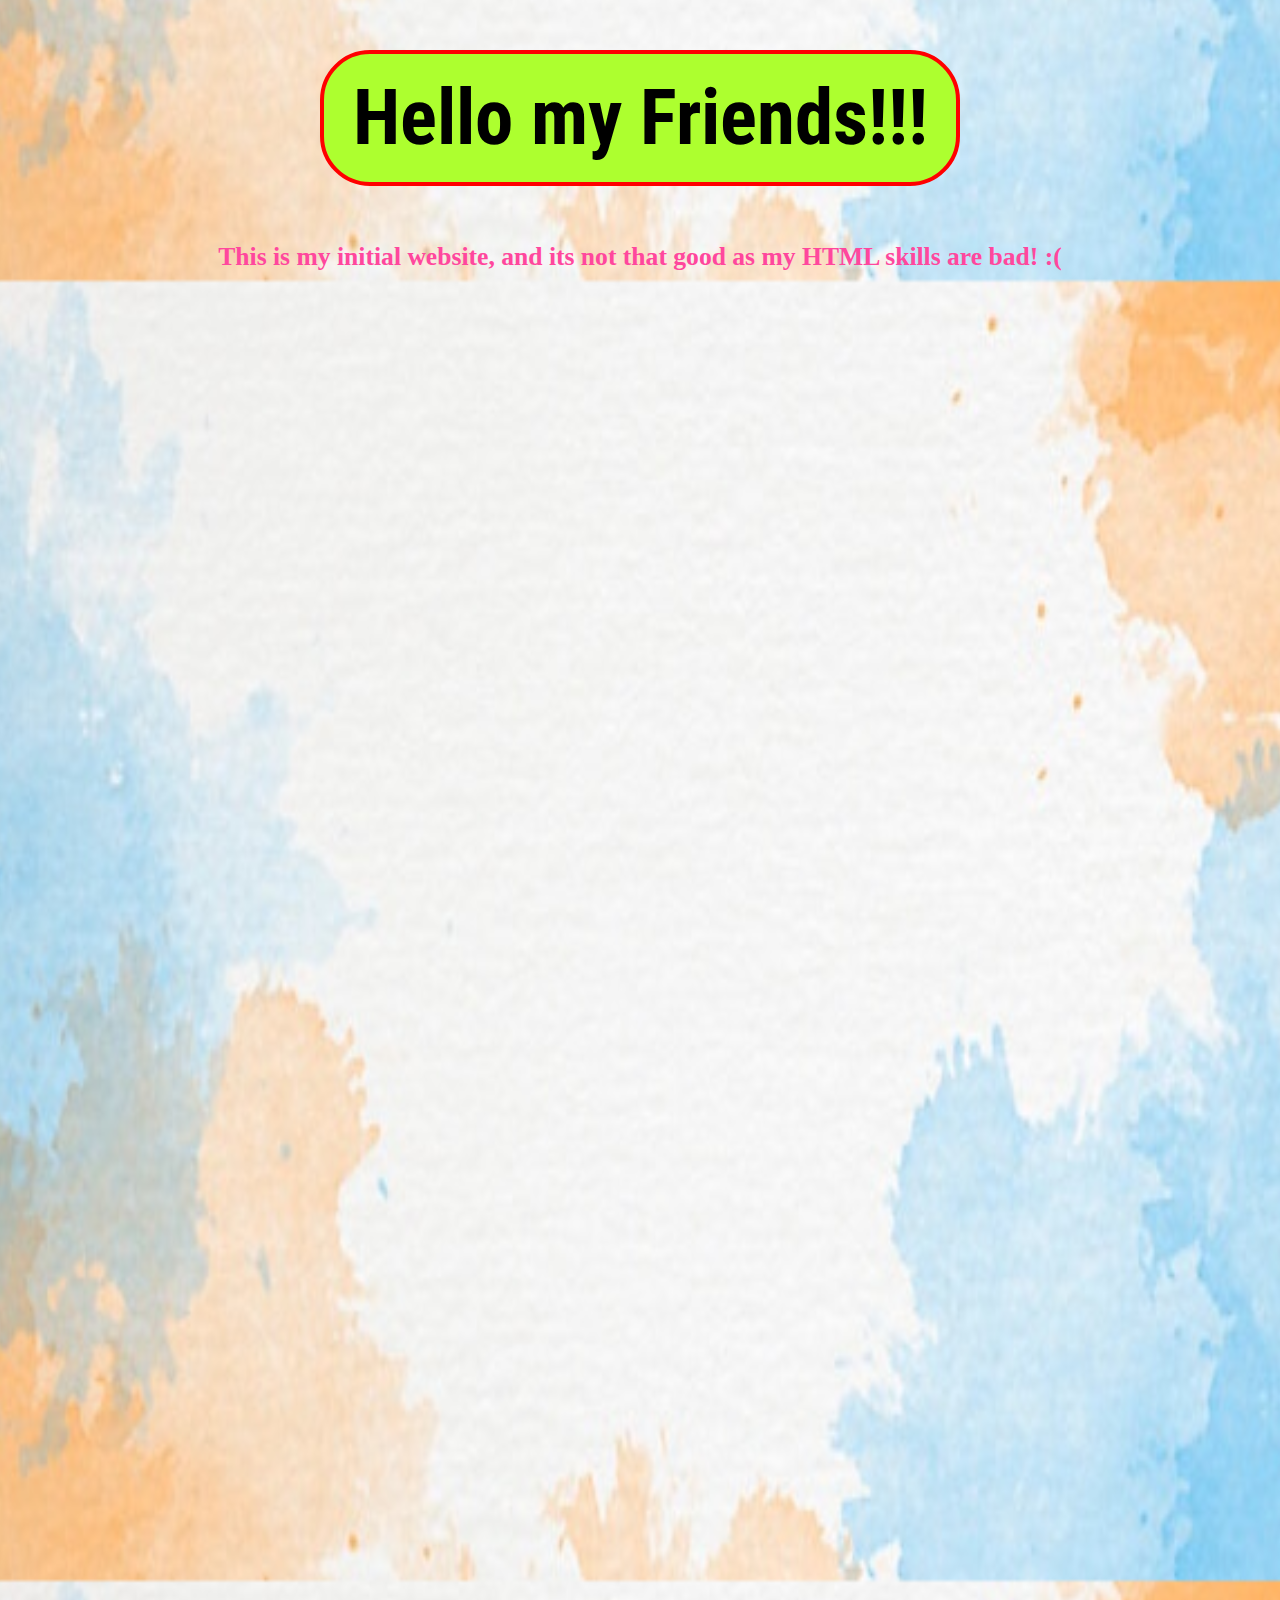
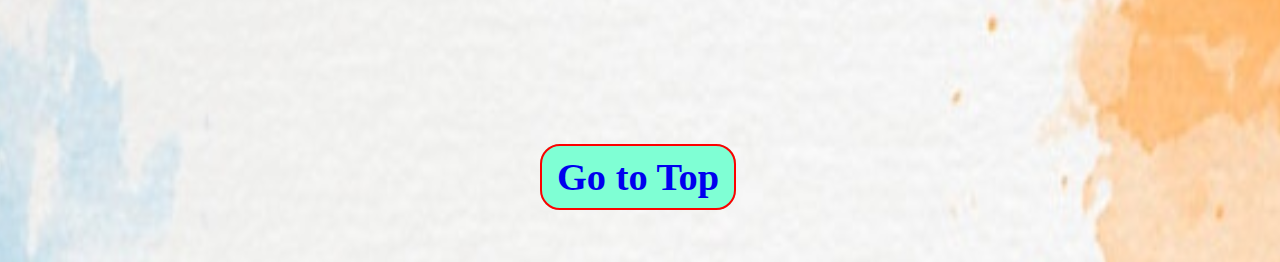
<file: index.html>
<!DOCTYPE html>
<html lang="en">

<head>
    <meta charset="UTF-8">
    <meta http-equiv="X-UA-Compatible" content="IE=edge">
    <meta name="viewport" content="width=device-width, initial-scale=1.0">
    <title>Document</title>
<link href="https://fonts.googleapis.com/css2?family=Roboto+Condensed:wght@300;400&display=swap" rel="stylesheet">
    <style>
        body {
            background-image: url(1.jpg);

            /* Center and scale the image nicely */
            background-position: center;
            background-repeat: repeat-y;
            background-size: 1400px 1300px;
            /* background-size: 1400px 900px; */
        }

        /* h1 {
            border: 3px solid green;
            padding-left: 20px;
            padding-right: 20px;
            padding-top: 12px;
            margin: 20px auto;
            text-align: center;
            color: rgb(64, 80, 224);
            background-color: rgb(49, 226, 43);
            border-radius: 30px;
            width: 500px;
            height: 50px;
        } */

        p {
            color: rgb(255, 71, 157);
            padding-top: 30px;
            text-align: center;
            font-size: 2vw;
            font-weight: bold;
        }

        .padded {
            width: 42vw;
            height: 30vw;
            padding: 3vw;
            } 
    #footer{
        width: 200px;
        margin: 5% auto;
    }
    a{
        border: 2px solid red;
        text-align: center;
        font-size: 3vw;
        font-weight: bold;
        text-decoration: none;
        background-color:rgb(127, 255, 212);
        padding: 10px 15px;
        border-radius: 20px;
    }
    a:hover{
        background-color: rgb(56, 182, 140);
        border-radius: 30px;

    }
    #header{
        border:4px solid red;
        width: 50%;
        margin: auto;
        margin-top: 50px;
        background-color: greenyellow;
        border-radius: 50px;
        text-align: center;
        font-size: 3vw;
    }
    h1{
        font-family: 'Roboto Condensed', sans-serif;
        margin: 3%;
    }
    </style>
</head>

<body style="background-color: aquamarine;">
    <div id="header"><h1 id="top">Hello my Friends!!!</h1></div>
    <p>This is my initial website, and its not that good as my HTML skills are bad! :(</p>

    <iframe class="padded" src="https://www.youtube.com/embed/kknKs7cAcO8" title="YouTube video player" frameborder="0" allow="accelerometer; autoplay; clipboard-write; encrypted-media; gyroscope; picture-in-picture" allowfullscreen></iframe>
    <iframe class="padded" src="https://www.youtube.com/embed/XqZsoesa55w" title="YouTube video player" frameborder="0" allow="accelerometer; autoplay; clipboard-write; encrypted-media; gyroscope; picture-in-picture" allowfullscreen></iframe>
    <iframe class="padded" src="https://www.youtube.com/embed/nfs8NYg7yQM" title="YouTube video player" frameborder="0" allow="accelerometer; autoplay; clipboard-write; encrypted-media; gyroscope; picture-in-picture" allowfullscreen></iframe>
    <iframe class="padded" src="https://www.youtube.com/embed/bWLgA4jUkuw" title="YouTube video player" frameborder="0" allow="accelerometer; autoplay; clipboard-write; encrypted-media; gyroscope; picture-in-picture" allowfullscreen></iframe>
    <iframe class="padded" src="https://www.youtube.com/embed/LPipcof6dYQ" title="YouTube video player" frameborder="0" allow="accelerometer; autoplay; clipboard-write; encrypted-media; gyroscope; picture-in-picture" allowfullscreen></iframe>
    <iframe class="padded" src="https://www.youtube.com/embed/25ROFXjoaAU" title="YouTube video player" frameborder="0" allow="accelerometer; autoplay; clipboard-write; encrypted-media; gyroscope; picture-in-picture" allowfullscreen></iframe>
    
    <div id="footer">
        <a href="#top">Go to Top</a>
    </div>
</body>

</html>
</file>
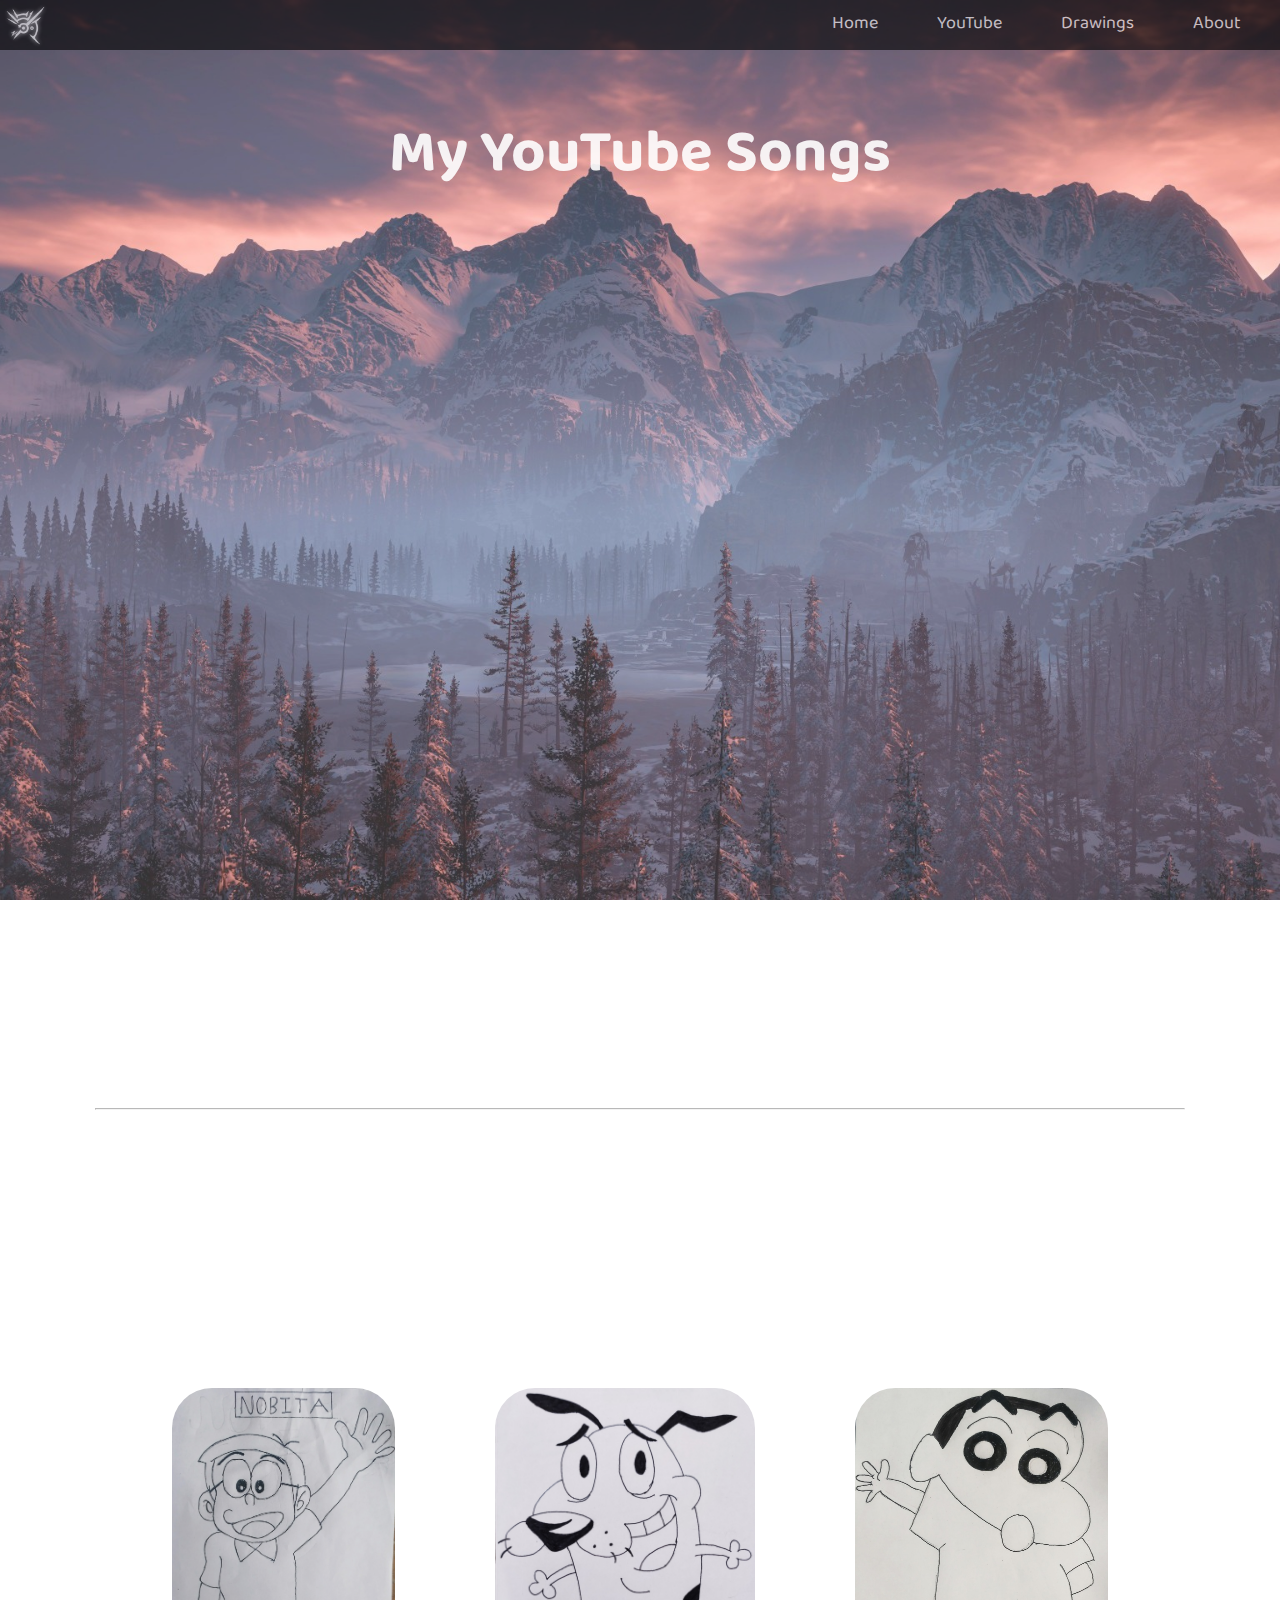
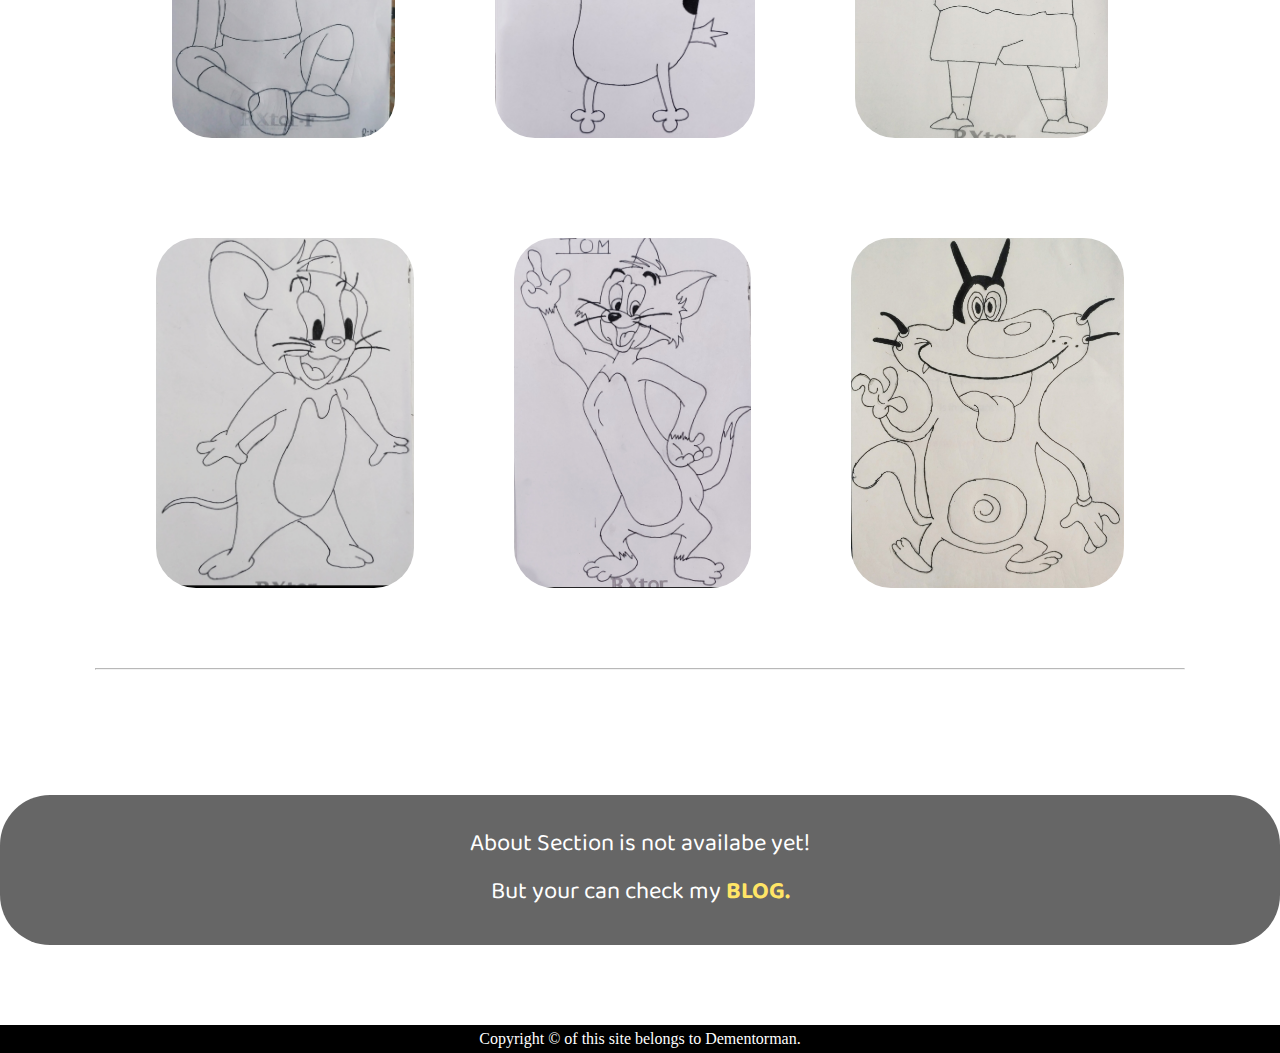
<file: new1/index.html>
<!DOCTYPE html>
<html lang="en">

<head>
    <meta charset="UTF-8">
    <meta http-equiv="X-UA-Compatible" content="IE=edge">
    <meta name="viewport" content="width=device-width, initial-scale=1.0">
    <title>My Website</title>
    <link rel="preconnect" href="https://fonts.gstatic.com">
    <link href="https://fonts.googleapis.com/css2?family=Baloo+Bhai+2:wght@500&display=swap" rel="stylesheet">
    <link href="https://fonts.googleapis.com/css2?family=Baloo+Bhaina+2:wght@500&display=swap" rel="stylesheet">
    <link rel="stylesheet" href="style.css">

</head>

<body>
    <a id="top"></a>
    <div class="navbar">
        <div id="image"><img src="logo4.png" alt="My Logo"></div>
        <ul class="menu">
            <li class="list"><a href="#top">Home</a></li>
            <li class="list"><a href="#mainbody">YouTube</a></li>
            <li class="list"><a href="#pic">Drawings</a></li>
            <li class="list"><a href="#about">About</a></li>
        </ul>

        <!-- <div id="box">
            <a href="#">
                <img src="search.png" alt="Search" id="search">
            </a>
        </div> -->
    </div>
    <div class="main-body" id="mainbody">
        <h1 id="head">My YouTube Songs</h1>
        <div class="grid-container">
            <iframe class="padded" src="https://www.youtube.com/embed/kknKs7cAcO8" title="YouTube video player" frameborder="0"
            allow="accelerometer; autoplay; clipboard-write; encrypted-media; gyroscope; picture-in-picture" allowfullscreen></iframe>
            <iframe class="padded" src="https://www.youtube.com/embed/XqZsoesa55w" title="YouTube video player" frameborder="0"
            allow="accelerometer; autoplay; clipboard-write; encrypted-media; gyroscope; picture-in-picture" allowfullscreen></iframe>
            <iframe class="padded" src="https://www.youtube.com/embed/nfs8NYg7yQM" title="YouTube video player" frameborder="0"
            allow="accelerometer; autoplay; clipboard-write; encrypted-media; gyroscope; picture-in-picture" allowfullscreen></iframe>
            <iframe class="padded" src="https://www.youtube.com/embed/bWLgA4jUkuw" title="YouTube video player" frameborder="0"
            allow="accelerometer; autoplay; clipboard-write; encrypted-media; gyroscope; picture-in-picture" allowfullscreen></iframe>
            <iframe class="padded" src="https://www.youtube.com/embed/LPipcof6dYQ" title="YouTube video player" frameborder="0"
            allow="accelerometer; autoplay; clipboard-write; encrypted-media; gyroscope; picture-in-picture" allowfullscreen></iframe>
            <iframe class="padded" src="https://www.youtube.com/embed/25ROFXjoaAU" title="YouTube video player" frameborder="0"
            allow="accelerometer; autoplay; clipboard-write; encrypted-media; gyroscope; picture-in-picture" allowfullscreen></iframe>
        </div>
    </div>
    <hr style="width:85vw; margin: 30px auto; opacity: 0.7; z-index: -1" />
    <div id="pic">
        <h1>My Drawings</h1>
        <img src="pic/pic1.jpg" alt="" class="pics">
        <img src="pic/pic2.jpg" alt="" class="pics">
        <img src="pic/pic3.jpg" alt="" class="pics">
        <img src="pic/pic4.jpg" alt="" class="pics">
        <img src="pic/pic5.jpg" alt="" class="pics">
        <img src="pic/pic6.jpg" alt="" class="pics">
    </div>
    <hr style="width:85vw; margin: 30px auto; opacity: 0.7; z-index: -1;" />
    <div id="about">
        <h1>About Me</h1>
            <div id="text">
                <p>About Section is not availabe yet!</p>
                <p>But your can check my <a href="http://myideaz0.blogspot.com/">BLOG.</a>
                </p>
            </div>
    </div>
</body>
<footer>
    <p>Copyright &copy; of this site belongs to Dementorman.</p>
</footer>

</html>
</file>
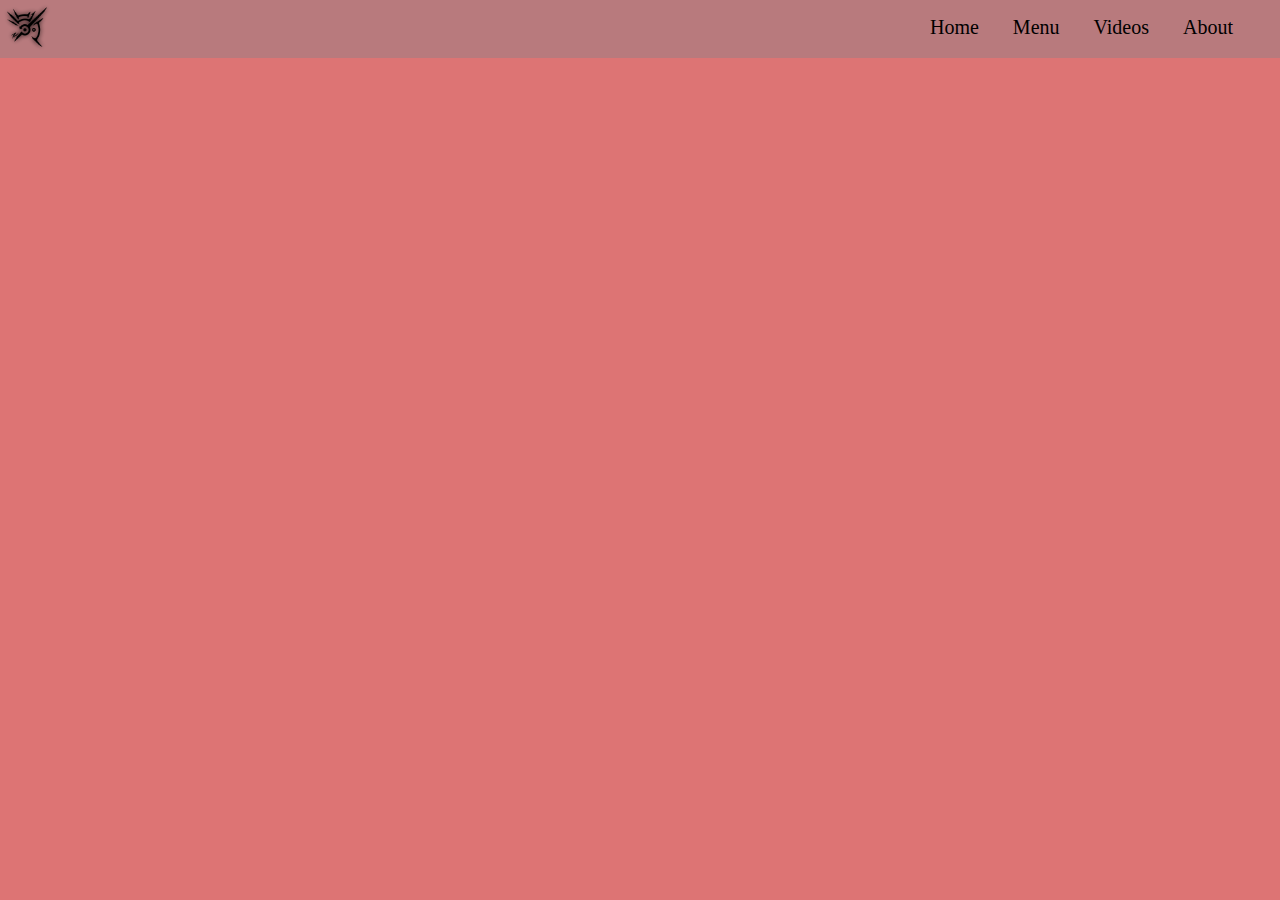
<file: responsive/index.html>
<!DOCTYPE html>
<html lang="en">
<head>
    <meta charset="UTF-8">
    <meta http-equiv="X-UA-Compatible" content="IE=edge">
    <meta name="viewport" content="width=device-width, initial-scale=1.0">
    <title>Navbar Grid</title>
    <style>
        body{
            margin: 0;
            padding: 0;
            background-color:rgba(194, 7, 7, 0.562);
        }
        .navbar{
            /* border: 2px dotted red; */
            background-color: rgba(42, 151, 165, 0.2);
            display: grid;
            grid-template-columns: 1fr 5fr;
            position: relative;
            grid-template-areas:
            "logo list";
        }
        #logo img{
            /* border: 2px solid yellow; */
            filter: invert(100%);
            height: 3rem;
            grid-area: logo;
            padding: 3px;
            cursor: pointer;
        }
        ul{
            /* border: 2px solid black; */
            list-style: none;
            display: inline-block;
            position: absolute;
            right: 0;
            padding-left: 0;
            margin-right: 2rem;
            grid-area: list;
        }
        ul li{
            display: inline;
            padding: 5px 15px;
            font-size: 20px;
        }
        ul li:hover{
            background-color: burlywood;
            border-radius: 20px;
            cursor: pointer;
        }
        @media screen and (max-width:550px) {
            .navbar{
                grid-template-areas:
                'logo logo logo logo logo'
                'list list list list list';
            }
            #logo{
                width: 100vw;
                text-align: center;
            }
            ul{
                width: 100vw;
                text-align: center;
                margin: 20px 0px;
            }
        }
    </style>
</head>
<body>
    <div class="navbar">
        <div id="logo"><img src="logo4.png" alt="Logo"></div>
        <ul id="list">
            <li>Home</li>
            <li>Menu</li>
            <li>Videos</li>
            <li>About</li>
        </ul>
    </div>
</body>
</html>
</file>
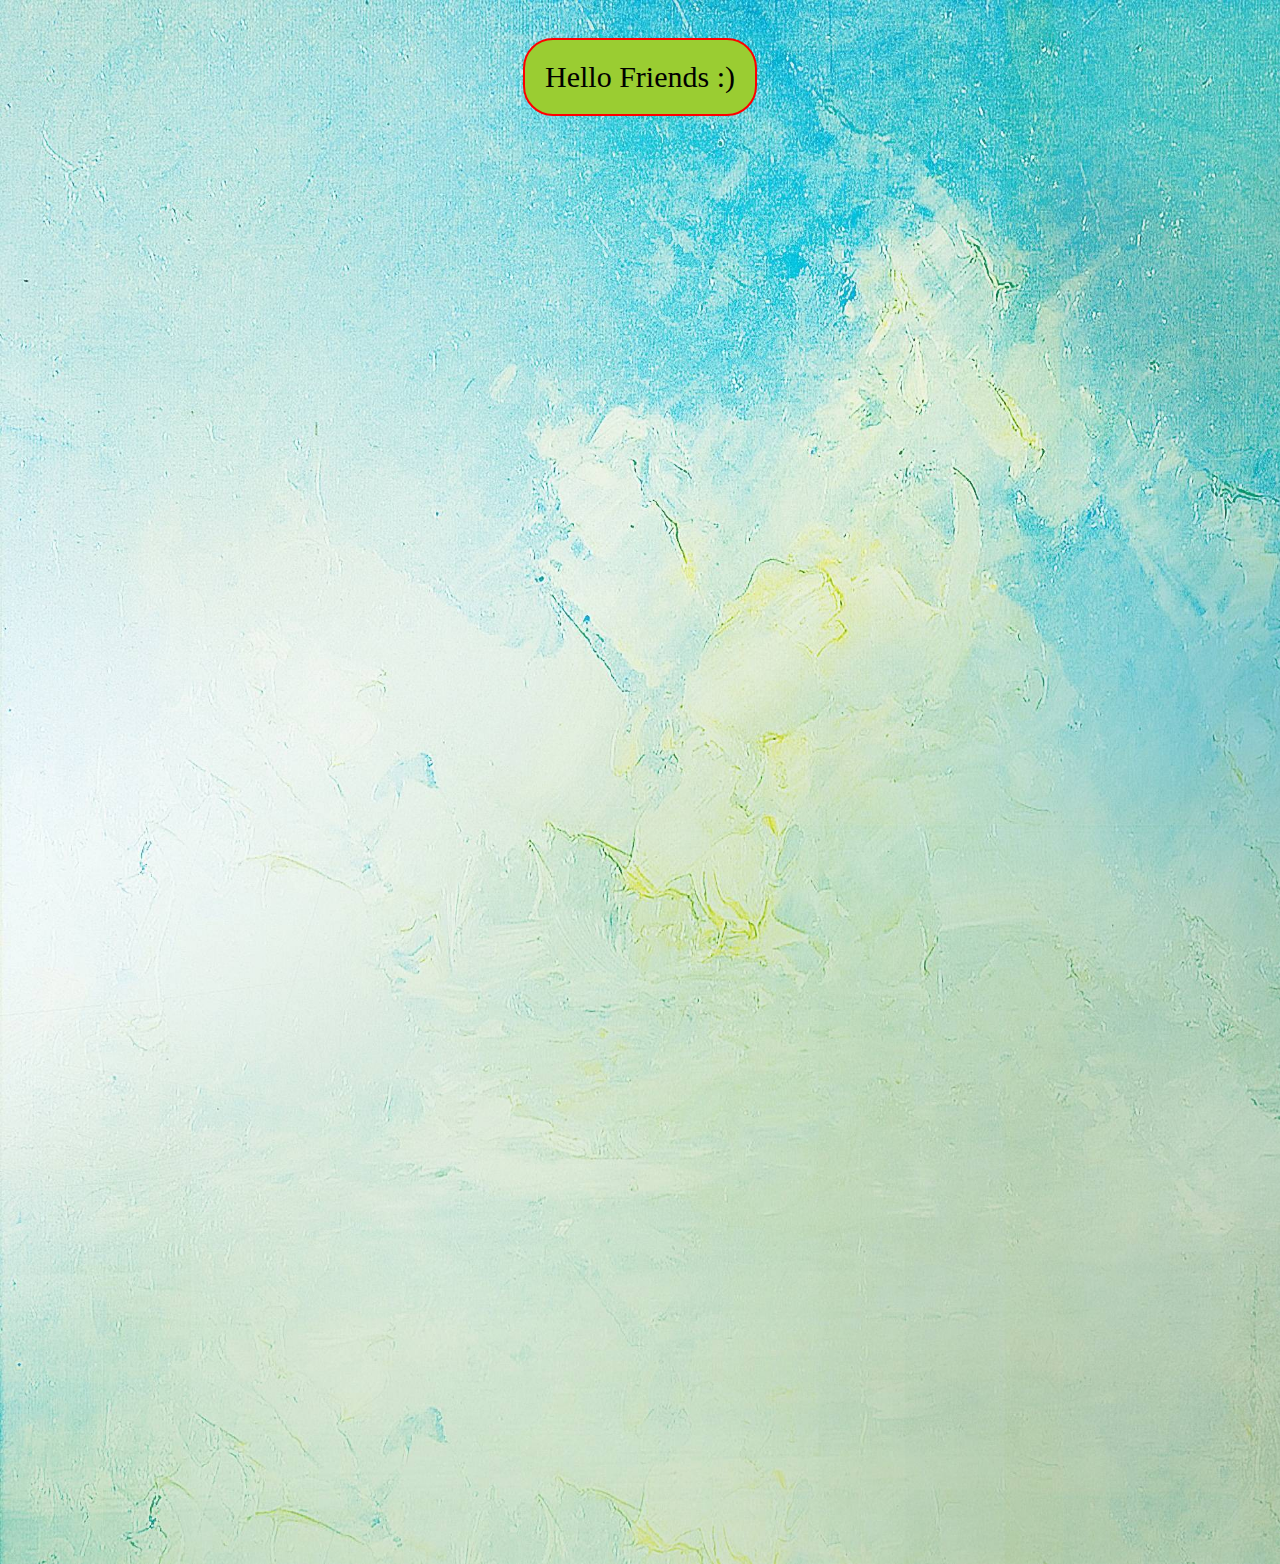
<file: Try/index.html>
<!DOCTYPE html>
<html lang="en">

<head>
    <meta charset="UTF-8">
    <meta http-equiv="X-UA-Compatible" content="IE=edge">
    <meta name="viewport" content="width=device-width, initial-scale=1.0">
    <title>Improved Site</title>
    <link rel="icon" href="icon.png" type="image/icon type" sizes="100x100">
    <style>
        body{
            background: url("1.jpg");
            background-repeat: no-repeat;
            background-size: cover;
        }
        .container {
            width: 100%;
            display: flex;
            justify-content: center;
        }

        .videos{
            width:100%;
            display: flex;
            justify-content: center;
            /* border: 2px solid black; */
            flex-wrap: wrap;
        }
        .padded{
            border-radius: 25px;
            padding: 10px;
            width: 600px;
            height: 450px;
        }
        .padded:hover{
            border-radius:40px;
            width: 480px;
            height: 360px;
        }

        #item1 {
            border: 2px solid red;
            background-color: yellowgreen;
            text-align: center;
            padding: 20px;
            font-size: 30px;
            border-radius: 30px;
            margin: 30px;
        }
    </style>
</head>

<body>
    <div class="container">
        <div class="items" id="item1">
            Hello Friends :)
        </div>
    </div>
    <div class="videos">
        <iframe class="padded" src="https://www.youtube.com/embed/kknKs7cAcO8" title="YouTube video player"
            frameborder="0"
            allow="accelerometer; autoplay; clipboard-write; encrypted-media; gyroscope; picture-in-picture"
            allowfullscreen></iframe>
        <iframe class="padded" src="https://www.youtube.com/embed/XqZsoesa55w" title="YouTube video player"
            frameborder="0"
            allow="accelerometer; autoplay; clipboard-write; encrypted-media; gyroscope; picture-in-picture"
            allowfullscreen></iframe>
        <iframe class="padded" src="https://www.youtube.com/embed/nfs8NYg7yQM" title="YouTube video player"
            frameborder="0"
            allow="accelerometer; autoplay; clipboard-write; encrypted-media; gyroscope; picture-in-picture"
            allowfullscreen></iframe>
        <iframe class="padded" src="https://www.youtube.com/embed/bWLgA4jUkuw" title="YouTube video player"
            frameborder="0"
            allow="accelerometer; autoplay; clipboard-write; encrypted-media; gyroscope; picture-in-picture"
            allowfullscreen></iframe>
        <iframe class="padded" src="https://www.youtube.com/embed/LPipcof6dYQ" title="YouTube video player"
            frameborder="0"
            allow="accelerometer; autoplay; clipboard-write; encrypted-media; gyroscope; picture-in-picture"
            allowfullscreen></iframe>
        <iframe class="padded" src="https://www.youtube.com/embed/25ROFXjoaAU" title="YouTube video player"
            frameborder="0"
            allow="accelerometer; autoplay; clipboard-write; encrypted-media; gyroscope; picture-in-picture"
            allowfullscreen></iframe>
    </div>
</body>

</html>
</file>
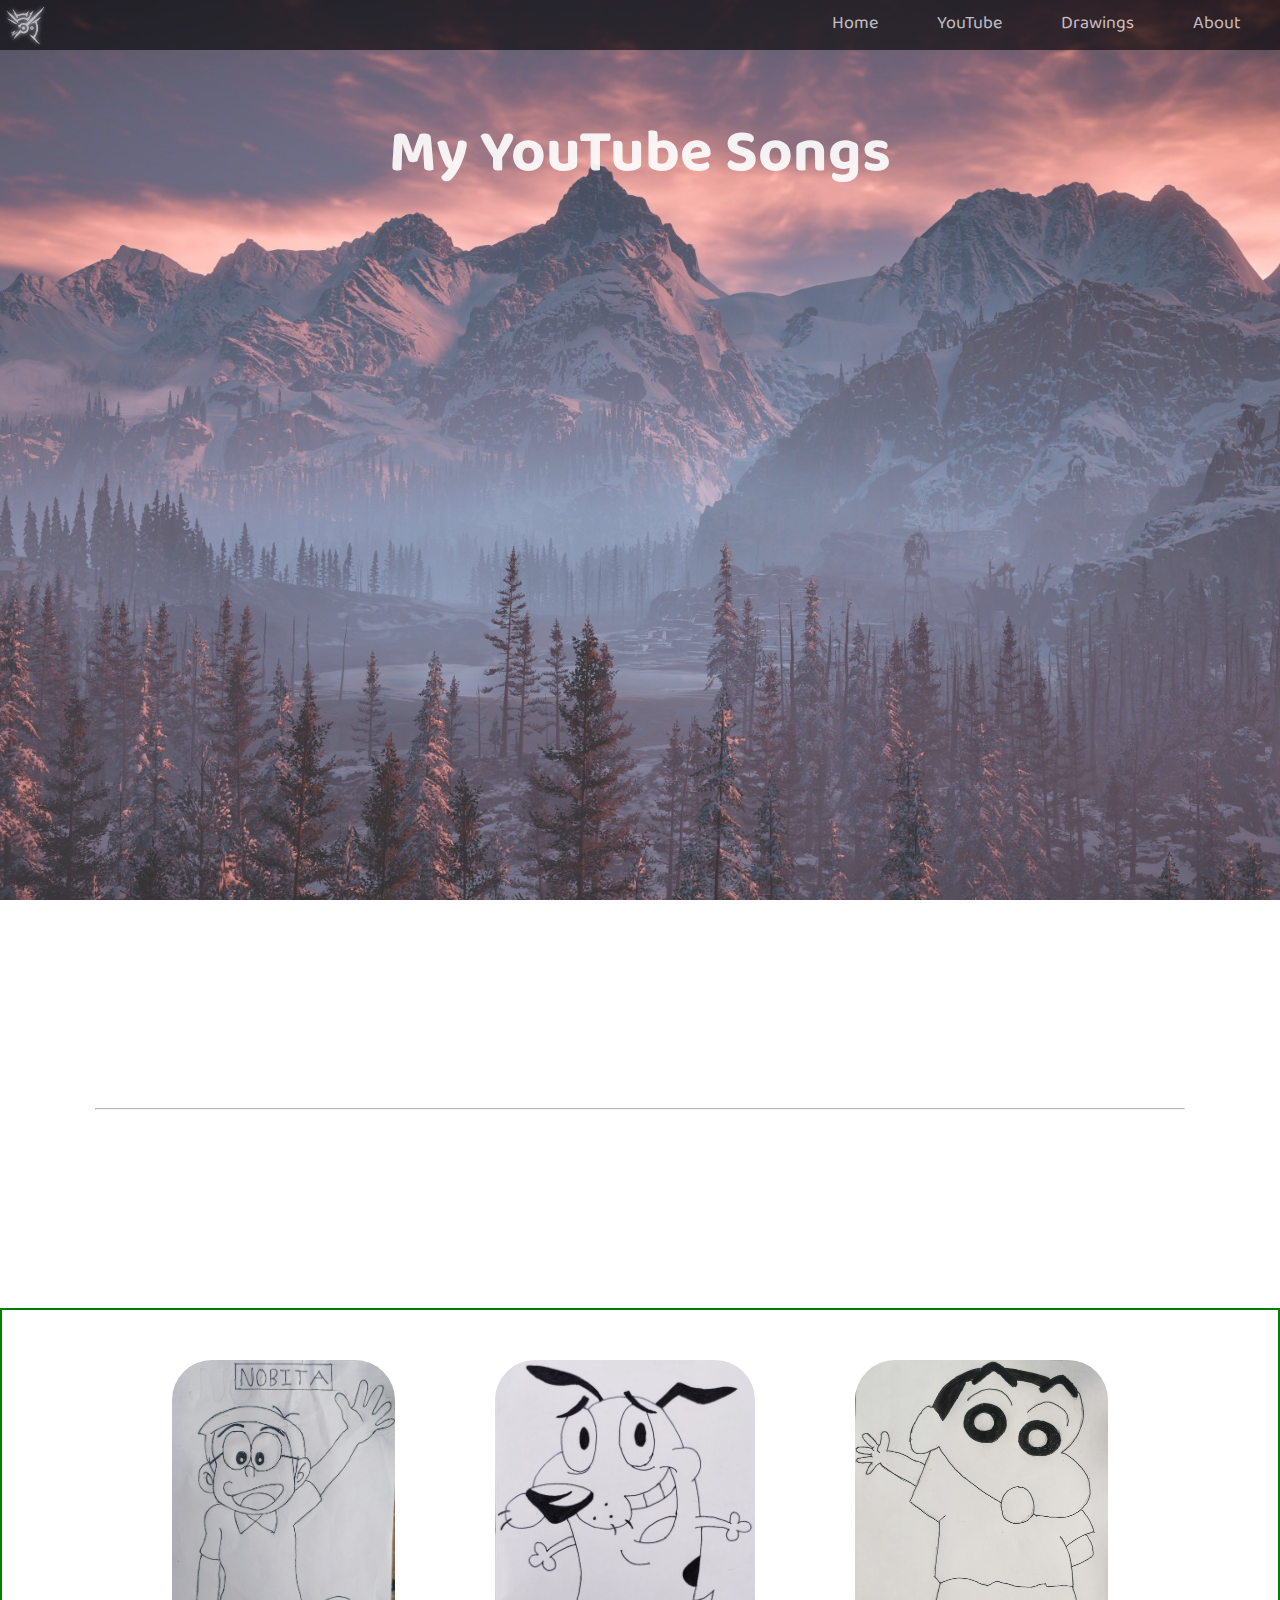
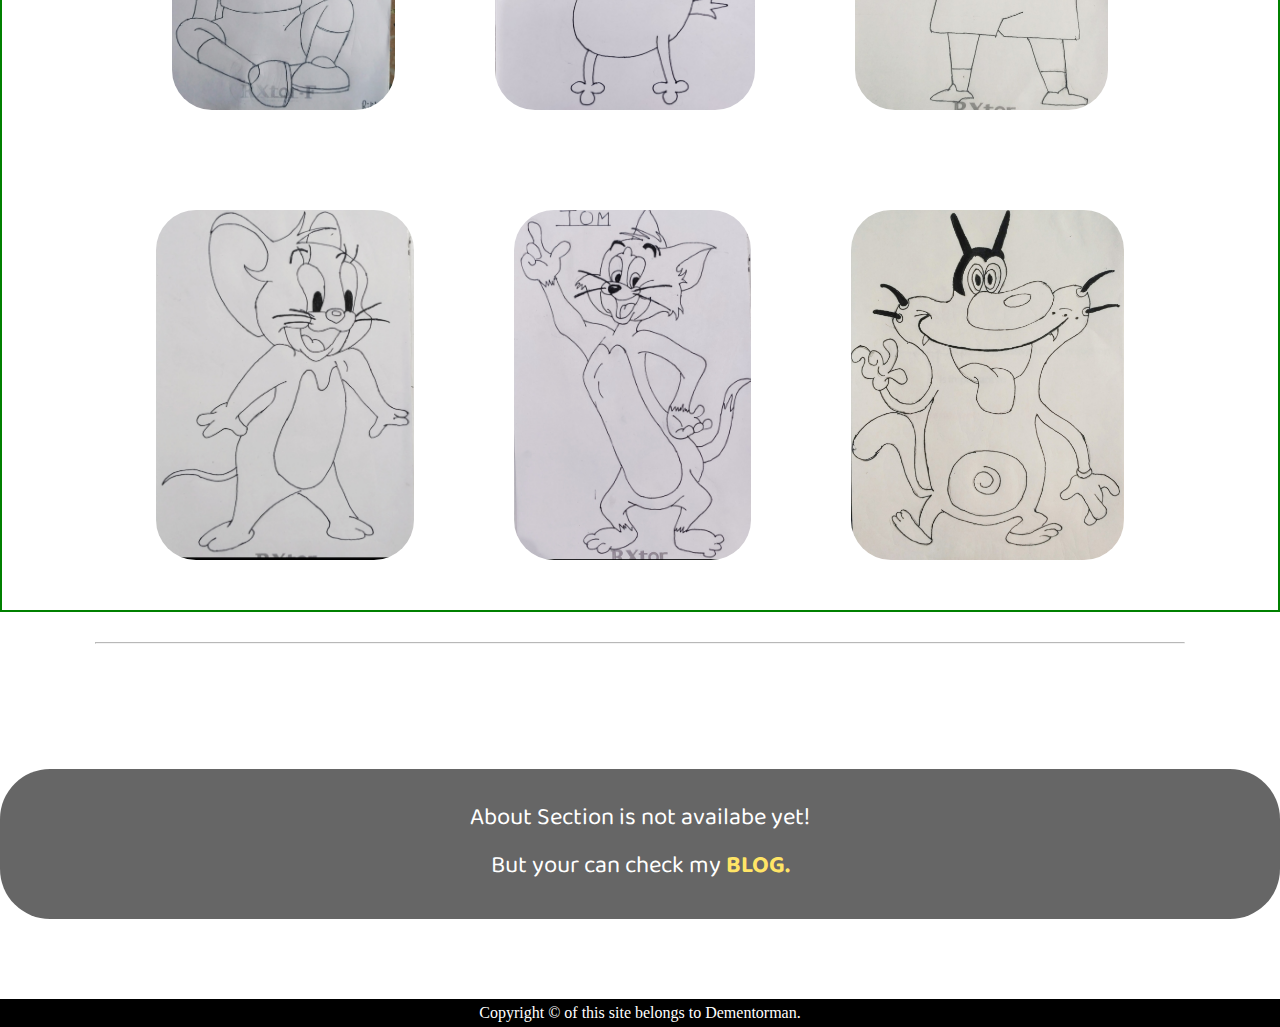
<file: try1/index.html>
<!DOCTYPE html>
<html lang="en">

<head>
    <meta charset="UTF-8">
    <meta http-equiv="X-UA-Compatible" content="IE=edge">
    <meta name="viewport" content="width=device-width, initial-scale=1.0">
    <title>My Website</title>
    <link rel="preconnect" href="https://fonts.gstatic.com">
    <link href="https://fonts.googleapis.com/css2?family=Baloo+Bhai+2:wght@500&display=swap" rel="stylesheet">
    <link href="https://fonts.googleapis.com/css2?family=Baloo+Bhaina+2:wght@500&display=swap" rel="stylesheet">
    <link rel="stylesheet" href="style.css">

</head>

<body>
    <a id="top"></a>
    <div class="navbar">
        <div id="image"><img src="logo4.png" alt="My Logo"></div>
        <ul class="menu">
            <li class="list"><a href="#top">Home</a></li>
            <li class="list"><a href="#mainbody">YouTube</a></li>
            <li class="list"><a href="#pic">Drawings</a></li>
            <li class="list"><a href="#about">About</a></li>
        </ul>

        <!-- <div id="box">
            <a href="#">
                <img src="search.png" alt="Search" id="search">
            </a>
        </div> -->
    </div>
    <div class="main-body" id="mainbody">
        <h1 id="head">My YouTube Songs</h1>
        <div class="grid-container">
            <iframe class="padded" src="https://www.youtube.com/embed/kknKs7cAcO8" title="YouTube video player"
                frameborder="0"
                allow="accelerometer; autoplay; clipboard-write; encrypted-media; gyroscope; picture-in-picture"
                allowfullscreen></iframe>
            <iframe class="padded" src="https://www.youtube.com/embed/XqZsoesa55w" title="YouTube video player"
                frameborder="0"
                allow="accelerometer; autoplay; clipboard-write; encrypted-media; gyroscope; picture-in-picture"
                allowfullscreen></iframe>
            <iframe class="padded" src="https://www.youtube.com/embed/nfs8NYg7yQM" title="YouTube video player"
                frameborder="0"
                allow="accelerometer; autoplay; clipboard-write; encrypted-media; gyroscope; picture-in-picture"
                allowfullscreen></iframe>
            <iframe class="padded" src="https://www.youtube.com/embed/bWLgA4jUkuw" title="YouTube video player"
                frameborder="0"
                allow="accelerometer; autoplay; clipboard-write; encrypted-media; gyroscope; picture-in-picture"
                allowfullscreen></iframe>
            <iframe class="padded" src="https://www.youtube.com/embed/LPipcof6dYQ" title="YouTube video player"
                frameborder="0"
                allow="accelerometer; autoplay; clipboard-write; encrypted-media; gyroscope; picture-in-picture"
                allowfullscreen></iframe>
            <iframe class="padded" src="https://www.youtube.com/embed/25ROFXjoaAU" title="YouTube video player"
                frameborder="0"
                allow="accelerometer; autoplay; clipboard-write; encrypted-media; gyroscope; picture-in-picture"
                allowfullscreen></iframe>
        </div>
    </div>
    <hr style="width:85vw; margin: 30px auto; opacity: 0.7; z-index: -1" />
    <div id="pic-section">
        <h1>My Drawings</h1>
        <div class="images">
            <img src="pic/pic1.jpg" alt="" class="pics">
            <img src="pic/pic2.jpg" alt="" class="pics">
            <img src="pic/pic3.jpg" alt="" class="pics">
            <img src="pic/pic4.jpg" alt="" class="pics">
            <img src="pic/pic5.jpg" alt="" class="pics">
            <img src="pic/pic6.jpg" alt="" class="pics">
        </div>
    </div>
    <hr style="width:85vw; margin: 30px auto; opacity: 0.7; z-index: -1;" />
    <div id="about">
        <h1>About Me</h1>
        <div id="text">
            <p>About Section is not availabe yet!</p>
            <p>But your can check my <a href="http://myideaz0.blogspot.com/">BLOG.</a>
            </p>
        </div>
    </div>

</body>
<footer>
    <p>Copyright &copy; of this site belongs to Dementorman.</p>
</footer>

</html>
</file>
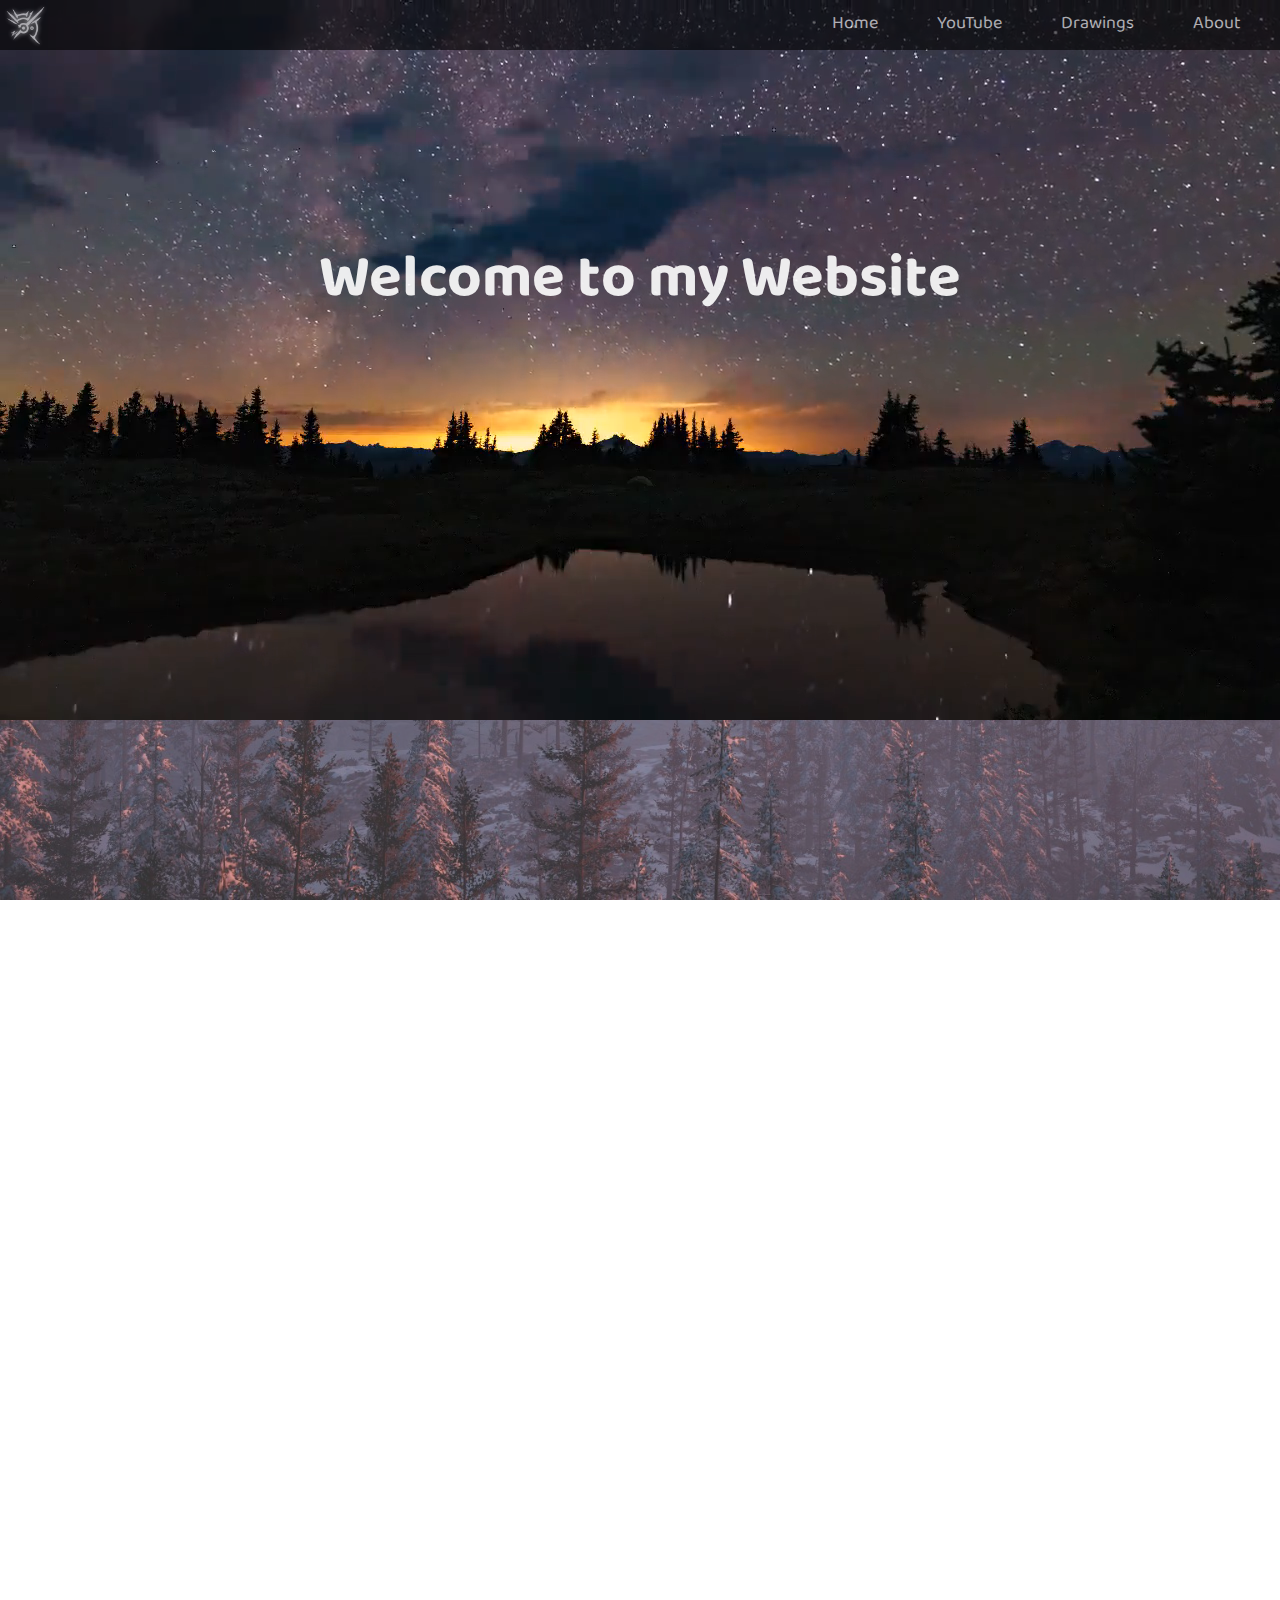
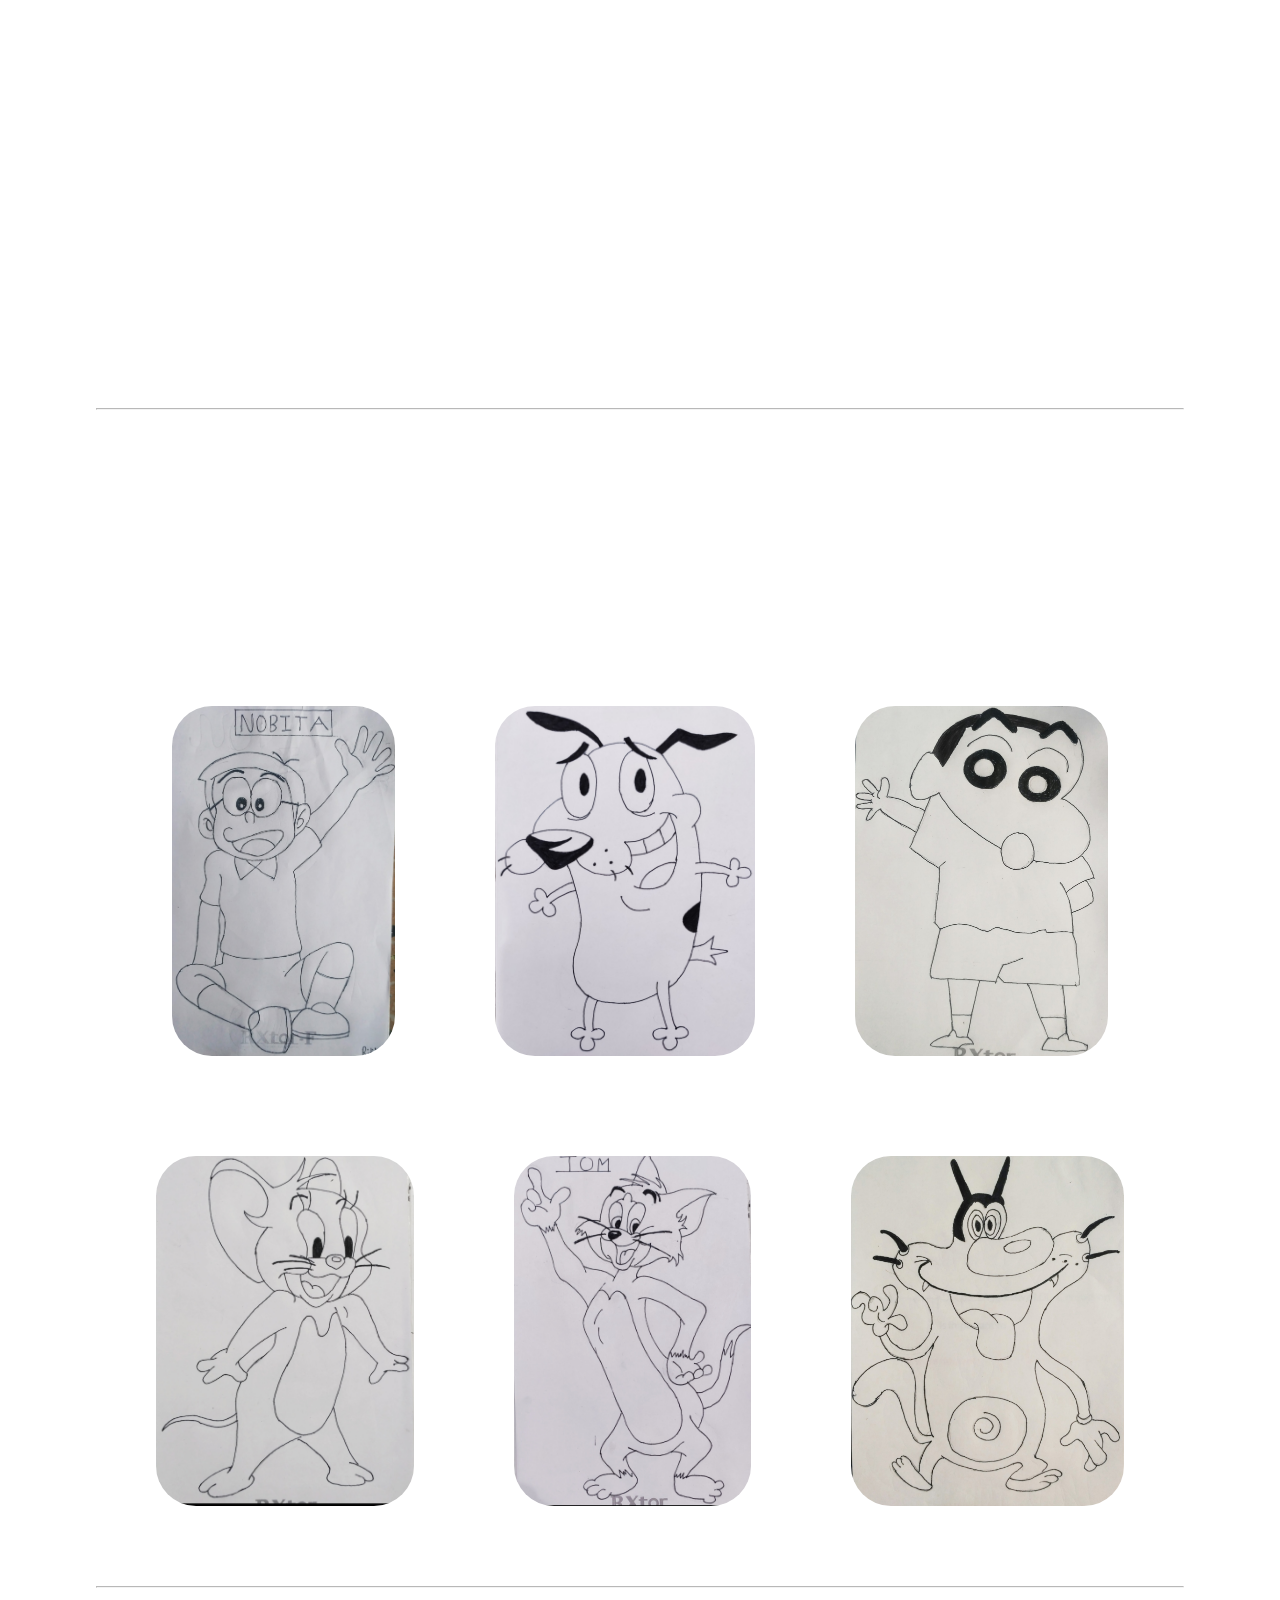
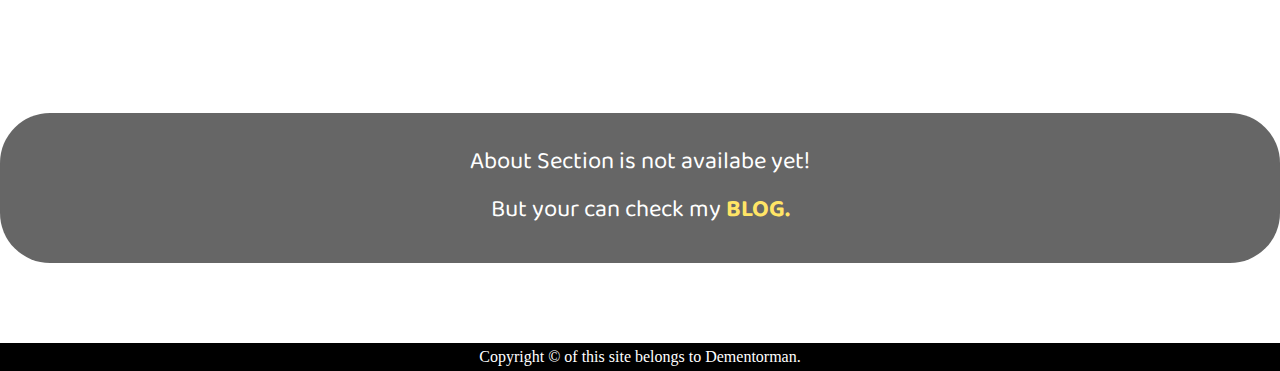
<file: new/3.html>
<!DOCTYPE html>
<html lang="en">

<head>
    <meta charset="UTF-8">
    <meta http-equiv="X-UA-Compatible" content="IE=edge">
    <meta name="viewport" content="width=device-width, initial-scale=1.0">
    <title>My Website</title>
    <link rel="preconnect" href="https://fonts.gstatic.com">
    <link href="https://fonts.googleapis.com/css2?family=Baloo+Bhai+2:wght@500&display=swap" rel="stylesheet">
    <link href="https://fonts.googleapis.com/css2?family=Baloo+Bhaina+2:wght@500&display=swap" rel="stylesheet">
    <link rel="stylesheet" href="style.css">

</head>

<body>
    <a id="top"></a>
    <div class="navbar">
        <a href="http://dementorman.github.io/new"><div id="image"><img src="logo4.png" alt="My Logo"></div></a>
        <ul class="menu">
            <li class="list"><a href="#top">Home</a></li>
            <li class="list"><a href="#mainbody">YouTube</a></li>
            <li class="list"><a href="#pic-section">Drawings</a></li>
            <li class="list"><a href="#about">About</a></li>
        </ul>

        <!-- <div id="box">
            <a href="#">
                <img src="search.png" alt="Search" id="search">
            </a>
        </div> -->
    </div>
    <div class="video">
        <video autoplay preload muted loop type="video/mp4">
            <source id="big" src="back1.mp4">
            <source id="small" src="back2.mp4">
        </video>
    </div>
    <div class=welcome>
        <h1>Welcome to my Website</h1>
    </div>
    <div class="main-body" id="mainbody">
        <h1 id="head">My YouTube Songs</h1>
        <div class="grid-container">
            <iframe class="padded" src="https://www.youtube.com/embed/kknKs7cAcO8" title="YouTube video player"
                frameborder="0"
                allow="accelerometer; autoplay; clipboard-write; encrypted-media; gyroscope; picture-in-picture"
                allowfullscreen></iframe>
            <iframe class="padded" src="https://www.youtube.com/embed/XqZsoesa55w" title="YouTube video player"
                frameborder="0"
                allow="accelerometer; autoplay; clipboard-write; encrypted-media; gyroscope; picture-in-picture"
                allowfullscreen></iframe>
            <iframe class="padded" src="https://www.youtube.com/embed/nfs8NYg7yQM" title="YouTube video player"
                frameborder="0"
                allow="accelerometer; autoplay; clipboard-write; encrypted-media; gyroscope; picture-in-picture"
                allowfullscreen></iframe>
            <iframe class="padded" src="https://www.youtube.com/embed/bWLgA4jUkuw" title="YouTube video player"
                frameborder="0"
                allow="accelerometer; autoplay; clipboard-write; encrypted-media; gyroscope; picture-in-picture"
                allowfullscreen></iframe>
            <iframe class="padded" src="https://www.youtube.com/embed/LPipcof6dYQ" title="YouTube video player"
                frameborder="0"
                allow="accelerometer; autoplay; clipboard-write; encrypted-media; gyroscope; picture-in-picture"
                allowfullscreen></iframe>
            <iframe class="padded" src="https://www.youtube.com/embed/25ROFXjoaAU" title="YouTube video player"
                frameborder="0"
                allow="accelerometer; autoplay; clipboard-write; encrypted-media; gyroscope; picture-in-picture"
                allowfullscreen></iframe>
        </div>
    </div>
    <hr style="width:85vw; margin: 30px auto; opacity: 0.7; z-index: -1" />
    <div id="pic-section">
        <br>
        <h1>My Drawings</h1>
        <div class="images">
            <img src="pic/pic1.jpg" alt="" class="pic">
            <img src="pic/pic2.jpg" alt="" class="pic">
            <img src="pic/pic3.jpg" alt="" class="pic">
            <img src="pic/pic4.jpg" alt="" class="pic">
            <img src="pic/pic5.jpg" alt="" class="pic">
            <img src="pic/pic6.jpg" alt="" class="pic">
        </div>
    </div>
    <hr style="width:85vw; margin: 30px auto; opacity: 0.7; z-index: -1;" />
    <div id="about">
        <h1>About Me</h1>
        <div id="text">
            <p>About Section is not availabe yet!</p>
            <p>But your can check my <a href="http://myideaz0.blogspot.com/">BLOG.</a>
            </p>
        </div>
    </div>

</body>
<footer>
    <p>Copyright &copy; of this site belongs to Dementorman.</p>
</footer>

</html>
</file>
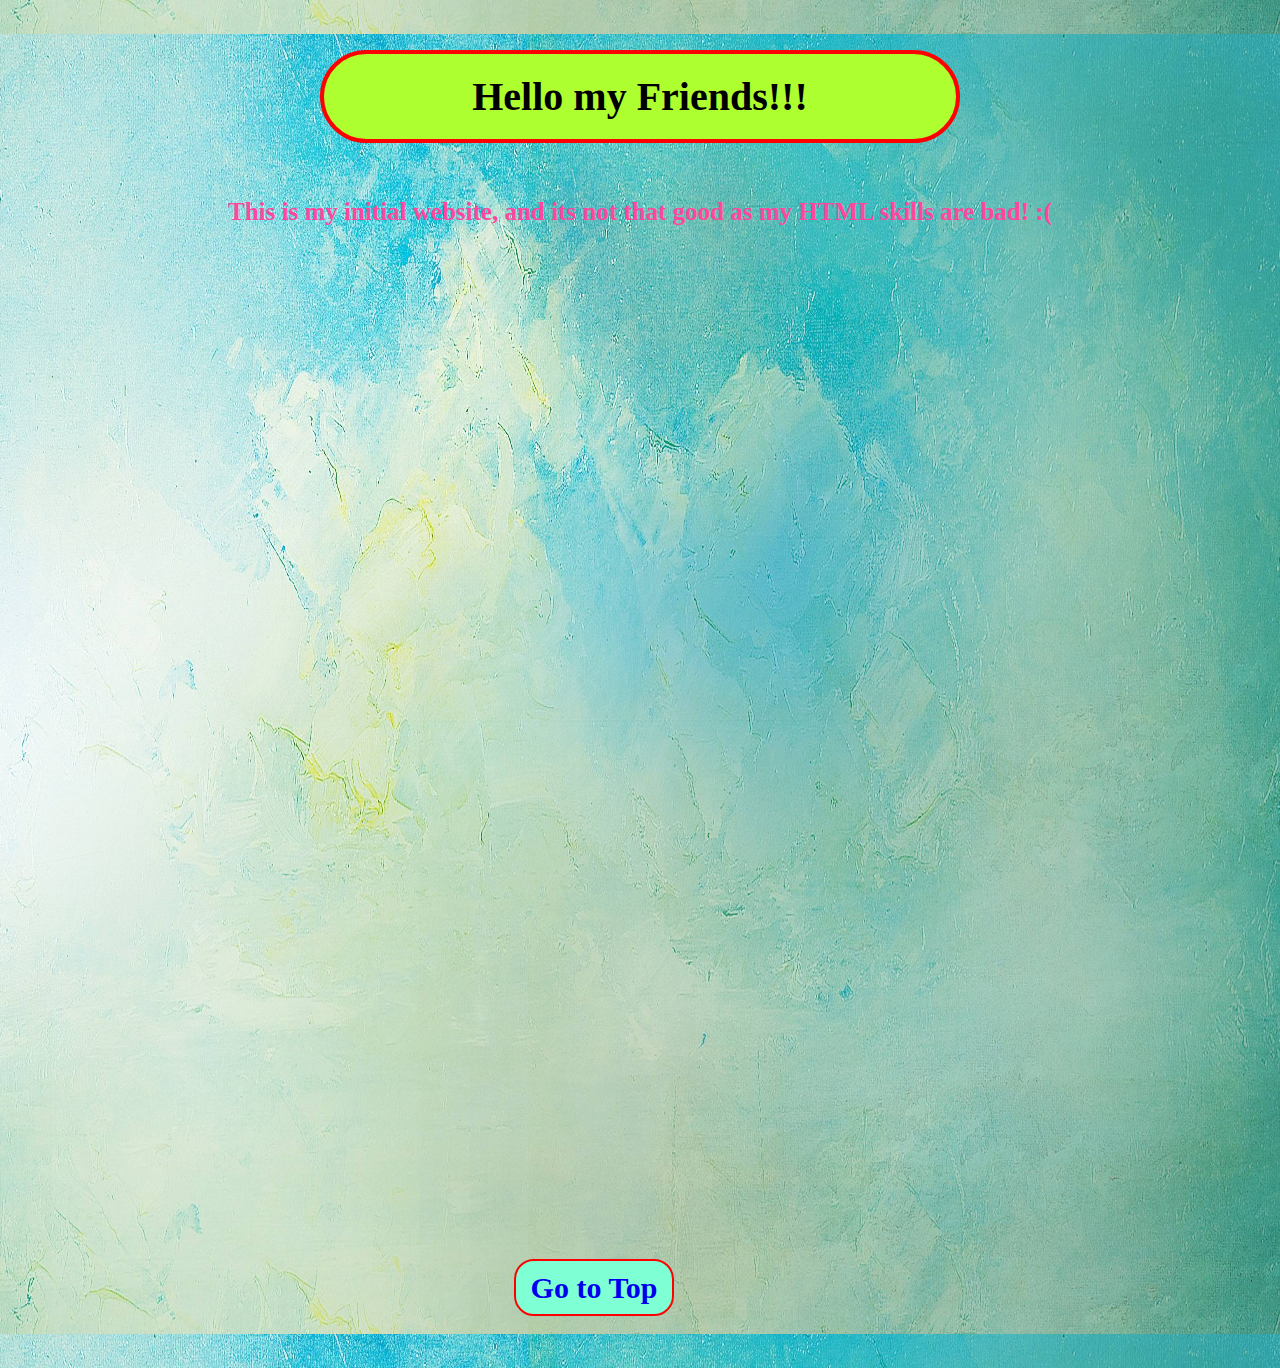
<file: Try/1.html>
<!DOCTYPE html>
<html lang="en">

<head>
    <meta charset="UTF-8">
    <meta http-equiv="X-UA-Compatible" content="IE=edge">
    <meta name="viewport" content="width=device-width, initial-scale=1.0">
    <title>Document</title>
    <style>
        body {
            background-image: url(1.jpg);

            /* Center and scale the image nicely */
            background-position: center;
            background-repeat: repeat-y;
            background-size: 1400px 1300px;
            /* background-size: 1400px 900px; */
        }

        /* h1 {
            border: 3px solid green;
            padding-left: 20px;
            padding-right: 20px;
            padding-top: 12px;
            margin: 20px auto;
            text-align: center;
            color: rgb(64, 80, 224);
            background-color: rgb(49, 226, 43);
            border-radius: 30px;
            width: 500px;
            height: 50px;
        } */

        p {
            color: rgb(255, 71, 157);
            padding-top: 30px;
            text-align: center;
            font-size: 25px;
            font-weight: bold;
        }

        /* .padded {
            padding: 25px;
            border-radius: 30px;
        } */
    #footer{
        width: 20%;
        margin: 5% auto;
    }
    a{
        border: 2px solid red;
        text-align: center;
        font-size: 30px;
        font-weight: bold;
        text-decoration: none;
        background-color:rgb(127, 255, 212);
        padding: 10px 15px;
        border-radius: 20px;
    }
    a:hover{
        background-color: rgb(56, 182, 140);
        border-radius: 30px;

    }
    #header{
        border:4px solid red;
        width: 50%;
        margin: auto;
        margin-top: 50px;
        background-color: greenyellow;
        border-radius: 50px;
        text-align: center;
        font-size: 20px;
    }
    h1{
        margin: 3%;
    }
    </style>
</head>

<body style="background-color: aquamarine;">
    <div id="header"><h1 id="top">Hello my Friends!!!</h1></div>
    <p>This is my initial website, and its not that good as my HTML skills are bad! :(</p>

    <iframe class="padded" width="560" height="315" src="https://www.youtube.com/embed/kknKs7cAcO8" title="YouTube video player" frameborder="0" allow="accelerometer; autoplay; clipboard-write; encrypted-media; gyroscope; picture-in-picture" allowfullscreen></iframe>
    <iframe class="padded" width="560" height="315" src="https://www.youtube.com/embed/XqZsoesa55w" title="YouTube video player" frameborder="0" allow="accelerometer; autoplay; clipboard-write; encrypted-media; gyroscope; picture-in-picture" allowfullscreen></iframe>
    <iframe class="padded" width="560" height="315" src="https://www.youtube.com/embed/nfs8NYg7yQM" title="YouTube video player" frameborder="0" allow="accelerometer; autoplay; clipboard-write; encrypted-media; gyroscope; picture-in-picture" allowfullscreen></iframe>
    <iframe class="padded" width="560" height="315" src="https://www.youtube.com/embed/bWLgA4jUkuw" title="YouTube video player" frameborder="0" allow="accelerometer; autoplay; clipboard-write; encrypted-media; gyroscope; picture-in-picture" allowfullscreen></iframe>
    <iframe class="padded" width="560" height="315" src="https://www.youtube.com/embed/LPipcof6dYQ" title="YouTube video player" frameborder="0" allow="accelerometer; autoplay; clipboard-write; encrypted-media; gyroscope; picture-in-picture" allowfullscreen></iframe>
    <iframe class="padded" width="560" height="315" src="https://www.youtube.com/embed/25ROFXjoaAU" title="YouTube video player" frameborder="0" allow="accelerometer; autoplay; clipboard-write; encrypted-media; gyroscope; picture-in-picture" allowfullscreen></iframe>
    
    <div id="footer">
        <a href="#top">Go to Top</a>
    </div>
</body>

</html>
</file>
<file: new1/style.css>
* {
     margin: 0%;
     padding: 0%;
 }

 html {
     scroll-behavior: smooth;
     overflow-x: hidden;
 }
 /* body{
     background-color:black;
     opacity: 0.9;
     z-index: -2;
 } */

 body::before {
     background: url('wall1.jpg') no-repeat center center/cover;
     content: "";
     position: fixed;
     top: 0;
     left: 0;
     width: 100%;
     height: 100%;
     z-index: -2;
     opacity: 0.8;
 }

 .navbar {
     /* border: 2px solid purple; */
     background-color: rgb(0, 0, 0);
     opacity: 0.6;
     display: flex;
     height: 50px;
     width: auto;
     position: sticky;
     top: 0px;
     z-index: 100;
 }

 #image {
     /* border: 2px solid green; */
     padding: 3px;
     /* filter: invert(100%); */
 }

 #image img {
     height: 45px;
 }

 .menu {
     /* border: 2px solid red; */
     list-style: none;
     height: 50px;
     width: 100%;
     list-style: none;
     display: flex;
     align-items: center;
     justify-content: flex-end;
     margin-right: 10px;
 }

 .list a {
     /* border: 2px solid red; */
     font-family: 'Baloo Bhaina 2', cursive;
     padding: 0.3vw 2.3vw;
     font-size: 18px;
     text-decoration: none;
     color: white;
 }

 .list a:hover {
     color: black;
     background-color: white;
     border-radius: 30px;
 }

 .main-body {
     /* border: 2px solid red; */
     display: flex;
     flex-direction: column;
     padding: 5px 50px;
     /* height: 610px; */
     height: 100%;
     width: auto;
     justify-content: center;
     align-items: center;
 }

 h1 {
     width: 100vw;
     text-align: center;
     /*border: 2px solid blue;*/
     font-family: 'Baloo Bhai 2', cursive;
     font-size: 60px;
     color: white;
     opacity: 0.9;
     margin: 50px 0px;
     z-index: 10;
 }

 .grid-container {
     width: 100vw;
     /* border: 2px solid green; */
     display: flex;
     justify-content: center;
     align-items: center;
     flex-wrap: wrap;
 }

 iframe {
     margin: 30px;
     border-radius: 40px;
     height: 350px;
 }

 iframe:hover {
     /* border-radius: 50px;
            height: 380px; */
     transform: scale(1.2);
     z-index: 10;
 }

 #pic {
     width: 100vw;
     /* border: 2px solid green; */
     display: flex;
     justify-content: center;
     align-items: center;
     flex-wrap: wrap;
 }

 #pic .pics {
     margin: 50px;
     border-radius: 40px;
     height: 350px;
 }

 #pic .pics:hover {
     transform: scale(1.3);
     z-index: 10;
 }

 #text {
     margin-bottom: 80px;
     background-color: black;
     display: flex;
     flex-direction: column;
     width: 100%;
     height: 150px;
     justify-content: center;
     align-content: center;
     opacity: 0.6;
     border-radius: 50px;
 }

 #about h1 {
     width: 100vw;
     text-align: center;
     /* border: 2px solid blue; */
     font-family: 'Baloo Bhai 2', cursive;
     font-size: 40px;
     color: white;
     opacity: 0.9;
     margin: 30px 0px;
     z-index: -1;
 }

 #about p {
     text-align: center;
     font-size: 24px;
     color: white;
     /* margin-bottom: 20px; */
     font-family: 'Baloo Bhaina 2', cursive;
 }

 #about a {
     text-decoration: none;
     color: rgb(255, 212, 0);
     font-weight: bold;
 }

 footer {
     background-color: black;
     color: white;
     text-align: center;
     font-size: 16px;
     padding: 5px;
 }

 @media screen and (max-width: 750px) {
     .list a {
         font-size: 16px;
     }
     h1 {
         font-size: 45px;
     }
     #about h1 {
         font-size: 30px;
     }
     #about p {
         font-size: 20px;
     }
 }

 @media screen and (max-width: 450px) {
     .list a {
         font-size: 14px;
     }
     h1 {
         font-size: 35px;
     }
     iframe {
         height: 300px;
     }
     footer {
         font-size: 12px;
     }
     #about h1 {
         font-size: 27px;
     }
     #about p {
         font-size: 18px;
     }
 }
</file>
<file: try1/style.css>
* {
     margin: 0%;
     padding: 0%;
 }

 html {
     scroll-behavior: smooth;
     overflow-x: hidden;
 }

 /* body{
     background-color:black;
     opacity: 0.9;
     z-index: -2;
 } */

 body::before {
     background: url('wall1.jpg') no-repeat center center/cover;
     content: "";
     position: fixed;
     top: 0;
     left: 0;
     width: 100%;
     height: 100%;
     z-index: -2;
     opacity: 0.8;
 }

 .navbar {
     /* border: 2px solid purple; */
     background-color: rgb(0, 0, 0);
     opacity: 0.6;
     display: flex;
     height: 50px;
     width: auto;
     position: sticky;
     top: 0px;
     z-index: 100;
 }

 #image {
     /* border: 2px solid green; */
     padding: 3px;
     /* filter: invert(100%); */
 }

 #image img {
     height: 45px;
 }

 .menu {
     /* border: 2px solid red; */
     list-style: none;
     height: 50px;
     width: 100%;
     list-style: none;
     display: flex;
     align-items: center;
     justify-content: flex-end;
     margin-right: 10px;
 }

 .list a {
     /* border: 2px solid red; */
     font-family: 'Baloo Bhaina 2', cursive;
     padding: 0.3vw 2.3vw;
     font-size: 18px;
     text-decoration: none;
     color: white;
 }

 .list a:hover {
     color: black;
     background-color: white;
     border-radius: 30px;
 }

 .main-body {
     /* border: 2px solid red; */
     display: flex;
     flex-direction: column;
     padding: 5px 50px;
     /* height: 610px; */
     height: 100%;
     width: auto;
     justify-content: center;
     align-items: center;
 }

 h1 {
     width: 100vw;
     text-align: center;
     /* border: 2px solid blue; */
     font-family: 'Baloo Bhai 2', cursive;
     font-size: 60px;
     color: white;
     opacity: 0.9;
     margin: 50px 0px;
     z-index: 10;
 }

 .grid-container {
     width: 100vw;
     /* border: 2px solid green; */
     display: flex;
     justify-content: center;
     align-items: center;
     flex-wrap: wrap;
 }

 iframe {
     margin: 30px;
     border-radius: 40px;
     height: 350px;
 }

 iframe:hover {
     /* border-radius: 50px;
            height: 380px; */
     transform: scale(1.2);
     z-index: 10;
 }

 .images {
     width: fit-content;
     border: 2px solid green;
     display: flex;
     justify-content: center;
     align-items: center;
     flex-wrap: wrap;
 }

 #pic-section .pics {
     margin: 50px;
     border-radius: 40px;
     height: 350px;
 }

 .images:hover .pics {
     z-index: 10;
     filter: blur(5px);
     opacity: 0.5;
     /* transform: scale(0.98); */
 }

 .images .pics:hover {
     transform: scale(1.3);
     z-index: 10;
     filter: blur(0px);
     /* transform: translateY(5px); */
     opacity: 1;
 }

 #text {
     margin-bottom: 80px;
     background-color: black;
     display: flex;
     flex-direction: column;
     width: 100%;
     height: 150px;
     justify-content: center;
     align-content: center;
     opacity: 0.6;
     border-radius: 50px;
 }

 #about h1 {
     width: 100vw;
     text-align: center;
     /* border: 2px solid blue; */
     font-family: 'Baloo Bhai 2', cursive;
     font-size: 40px;
     color: white;
     opacity: 0.9;
     margin: 30px 0px;
     z-index: -1;
 }

 #about p {
     text-align: center;
     font-size: 24px;
     color: white;
     /* margin-bottom: 20px; */
     font-family: 'Baloo Bhaina 2', cursive;
 }

 #about a {
     text-decoration: none;
     color: rgb(255, 212, 0);
     font-weight: bold;
 }

 footer {
     background-color: black;
     color: white;
     text-align: center;
     font-size: 16px;
     padding: 5px;
 }

 @media screen and (max-width: 750px) {
     .list a {
         font-size: 16px;
     }
     h1 {
         font-size: 45px;
     }
     #about h1 {
         font-size: 30px;
     }
     #about p {
         font-size: 20px;
     }
 }

 @media screen and (max-width: 450px) {
     .list a {
         font-size: 14px;
     }
     h1 {
         font-size: 35px;
     }
     iframe {
         height: 300px;
     }
     footer {
         font-size: 12px;
     }
     #about h1 {
         font-size: 27px;
     }
     #about p {
         font-size: 18px;
     }
 }
</file>
<file: new/style.css>
* {
     margin: 0%;
     padding: 0%;
     box-sizing: border-box;
 }

 html {
     scroll-behavior: smooth;
     overflow-x: hidden;
 }

 /* body{
     background-color:black;
     opacity: 0.9;
     z-index: -2;
 } */

 body::before {
     background: url('wall1.jpg') no-repeat center center/cover;
     content: "";
     position: fixed;
     top: 0;
     left: 0;
     width: 100%;
     height: 100%;
     z-index: -2;
     opacity: 0.8;
 }

 .navbar {
     /* border: 2px solid purple; */
     background-color: rgb(0, 0, 0);
     opacity: 0.6;
     display: flex;
     height: 50px;
     width: auto;
     position: sticky;
     top: 0px;
     z-index: 100;
 }

 .video {
     /* border: 2px solid red; */
     position: relative;
     top: -50px;
     height: 100vh;
     overflow: hidden;
 }

 @media screen and (max-width: 400px) {
     .big {
         display: none;
     }
     video {
         height: 100vh;
     }
 }

 @media screen and (min-width: 401px) {
     .small {
         display: none;
     }
 }

 .welcome {
     /* border: 2px solid red; */
     width: 100vw;
     position: absolute;
     top: 20vh;
     text-align: center;
     /* display: flex;
     justify-content: center;
     align-items: center; */
 }

 .welcome h1 {
     /* border: 2px solid blue; */
     width: 100vw;
     padding: 0 8vw;
 }

 #image {
     /* border: 2px solid green; */
     padding: 3px;
     /* filter: invert(100%); */
 }

 #image img {
     height: 45px;
 }

 .menu {
     /* border: 2px solid red; */
     list-style: none;
     height: 50px;
     width: 100%;
     list-style: none;
     display: flex;
     align-items: center;
     justify-content: flex-end;
     margin-right: 10px;
 }
a{
    -webkit-tap-highlight-color: rgba(255, 255, 255, 0);
}
 .list a {
     /* border: 2px solid red; */
     font-family: 'Baloo Bhaina 2', cursive;
     padding: 0.3vw 2.3vw;
     font-size: 18px;
     text-decoration: none;
     color: white;
 }

 .list a:hover {
     color: black;
     background-color: white;
     border-radius: 30px;
 }

 .main-body {
     /* border: 2px solid red; */
     display: flex;
     flex-direction: column;
     padding: 5px 50px;
     /* height: 610px; */
     height: 100%;
     width: auto;
     justify-content: center;
     align-items: center;
 }

 h1 {
     width: 100vw;
     text-align: center;
     /* border: 2px solid blue; */
     font-family: 'Baloo Bhai 2', cursive;
     font-size: 60px;
     color: white;
     opacity: 0.9;
     margin: 50px 0px;
     z-index: 10;
 }

 .grid-container {
     width: 100vw;
     /* border: 2px solid green; */
     display: flex;
     justify-content: center;
     align-items: center;
     flex-wrap: wrap;
 }

 iframe {
     margin: 30px;
     border-radius: 40px;
     height: 350px;
 }

 iframe:hover {
     /* border-radius: 50px;
            height: 380px; */
     transform: scale(1.2);
     z-index: 10;
 }

 .images {
     width: fit-content;
     /* border: 2px solid green; */
     display: flex;
     justify-content: center;
     align-items: center;
     flex-wrap: wrap;
 }

 #pic-section .pic {
     margin: 50px;
     border-radius: 40px;
     height: 350px;
 }

 /* .images:hover .pic {
     z-index: 10;
     filter: blur(5px);
     opacity: 0.5;
     transform: scale(0.98);
 } */

 .images .pic:hover {
     transform: scale(1.3);
     z-index: 10;
     filter: blur(0px);
     /* transform: translateY(5px); */
     opacity: 1;
 }

 #text {
     margin-bottom: 80px;
     background-color: black;
     display: flex;
     flex-direction: column;
     width: 100%;
     height: 150px;
     justify-content: center;
     align-content: center;
     opacity: 0.6;
     border-radius: 50px;
 }

 #about h1 {
     width: 100vw;
     text-align: center;
     /* border: 2px solid blue; */
     font-family: 'Baloo Bhai 2', cursive;
     font-size: 40px;
     color: white;
     opacity: 0.9;
     margin: 30px 0px;
     z-index: -1;
 }

 #about p {
     text-align: center;
     font-size: 24px;
     color: white;
     /* margin-bottom: 20px; */
     font-family: 'Baloo Bhaina 2', cursive;
 }

 #about a {
     text-decoration: none;
     color: rgb(255, 212, 0);
     font-weight: bold;
 }

 footer {
     background-color: black;
     color: white;
     text-align: center;
     font-size: 16px;
     padding: 5px;
 }

 @media screen and (max-width: 750px) {
     .list a {
         font-size: 16px;
     }
     h1 {
         font-size: 45px;
     }
     #about h1 {
         font-size: 30px;
     }
     #about p {
         font-size: 20px;
     }
 }

 /* @media screen and (max-width: 500px) {
     .welcome h1 {
         font-size: 35px;
     }
 } */

 @media screen and (max-width: 450px) {
     .list a {
         font-size: 14px;
     }
     h1 {
         font-size: 35px;
     }
     iframe {
         height: 300px;
     }
     footer {
         font-size: 12px;
     }
     #about h1 {
         font-size: 27px;
     }
     #about p {
         font-size: 18px;
     }
 }

 #coin-section img:hover{
     transform: scale(1.3);
 }
</file>
